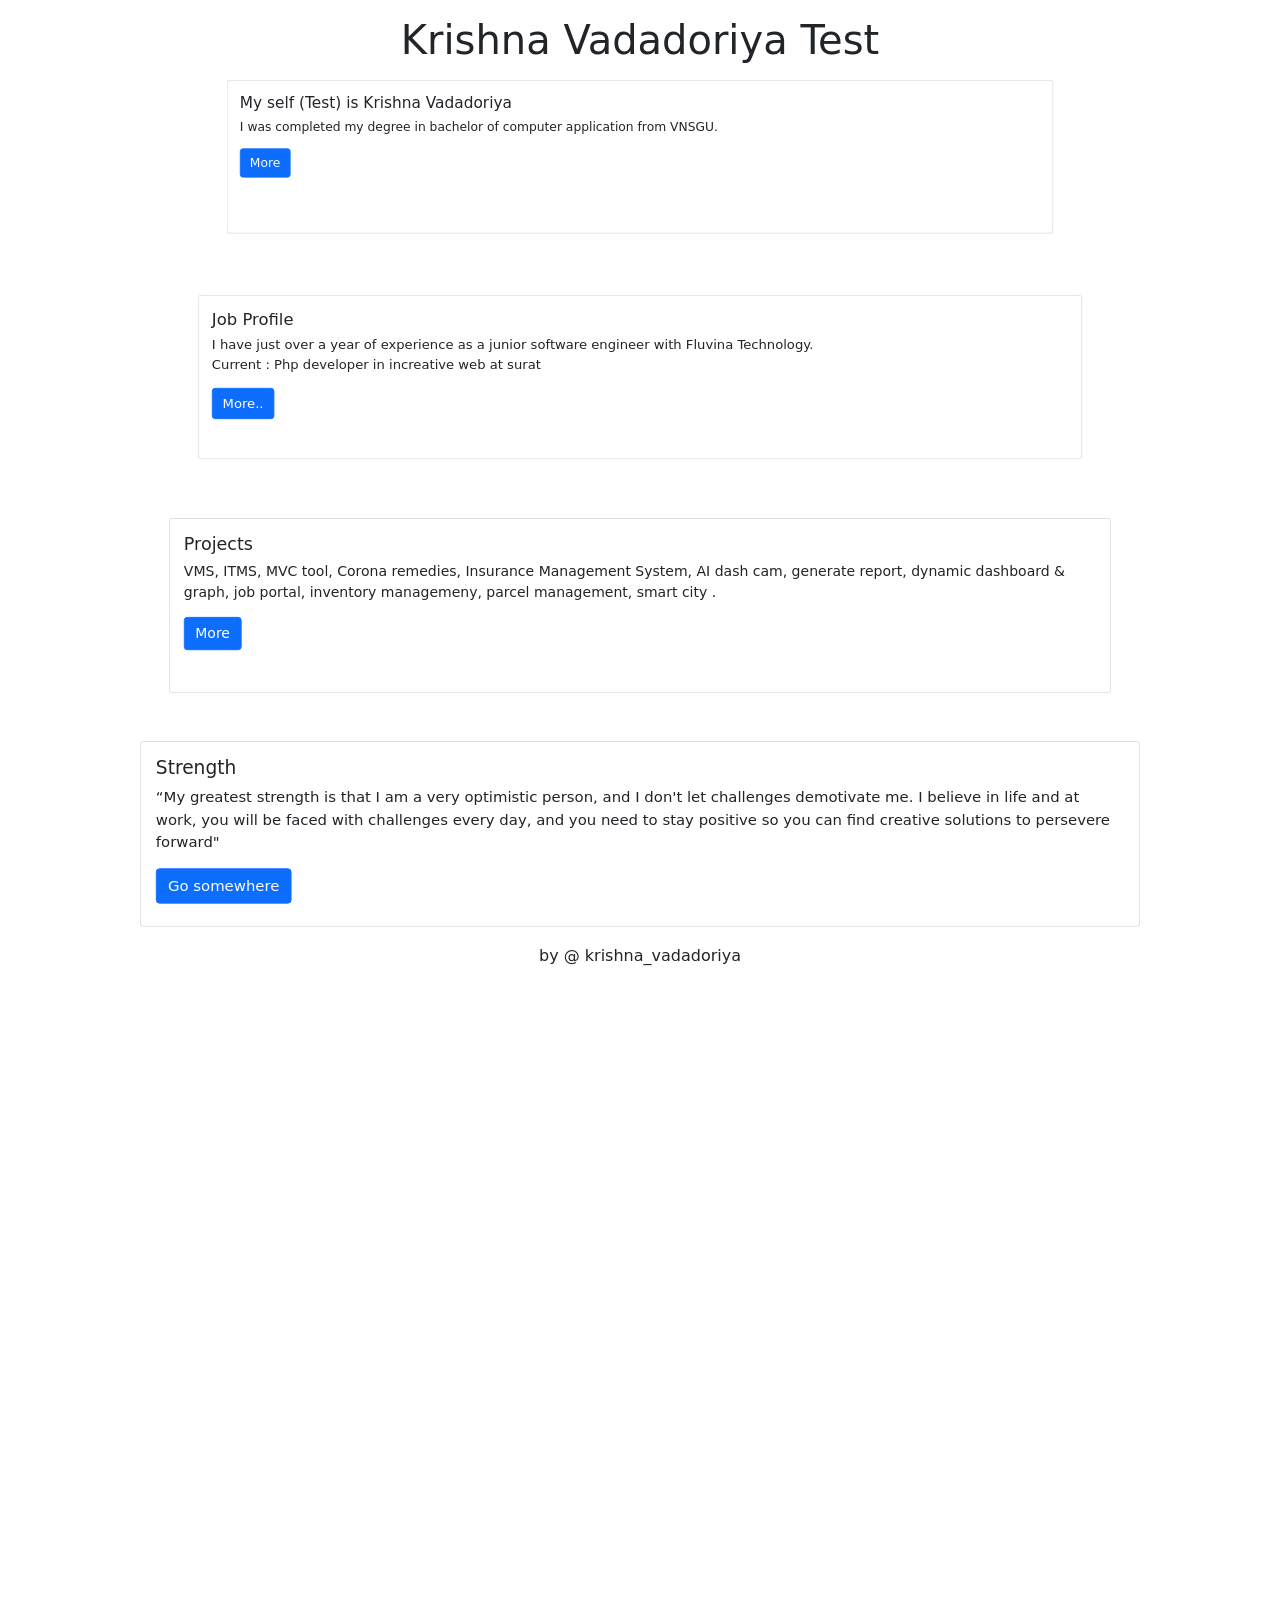
<file: index.html>
<!DOCTYPE html>
<html lang="en">
<head>
    <meta charset="UTF-8">
    <meta name="viewport" content="width=device-width, initial-scale=1.0">
    <title>stacking-cards</title>
    <link href="css/main.css" rel="stylesheet">
    <link href="css/bootstrap.min.css" rel="stylesheet">
</head>
<body>
    <div class="container">
        <div class="jumbotron text-center mt-3">
          <h1>Krishna Vadadoriya Test</h1>
        </div>
        <div class="container card-deck-js">
          <div class="card" style="transform: translateY(0px);">
            <div class="card-body">
              <h5 class="card-title">My self (Test) is Krishna Vadadoriya</h5>
              <p class="card-text">I was completed my degree in bachelor of computer application from VNSGU.</p>
              <a href="#" class="btn btn-primary">More</a>
            </div>
          </div>
          <div class="card">
            <div class="card-body">
              <h5 class="card-title">Job Profile</h5>
              <p class="card-text">I have just over a year of experience as a junior software engineer with Fluvina Technology.<br>Current : Php developer in increative web at surat</p>
              <a href="#" class="btn btn-primary">More..</a>
            </div>
          </div>
          <div class="card">
            <div class="card-body">
              <h5 class="card-title">Projects</h5>
              <p class="card-text">VMS, ITMS, MVC tool, Corona remedies, Insurance Management System, AI dash cam, generate report, dynamic dashboard & graph, job portal, inventory managemeny, parcel management, smart city .</p>
              <a href="#" class="btn btn-primary">More</a>
            </div>
          </div>
          <div class="card">
            <div class="card-body">
              <h5 class="card-title">Strength</h5>
              <p class="card-text">“My greatest strength is that I am a very optimistic person, and I don't let challenges demotivate me. I believe in life and at work, you will be faced with challenges every day, and you need to stay positive so you can find creative solutions to persevere forward"</p>
              <a href="#" class="btn btn-primary">Go somewhere</a>
            </div>
          </div>
        </div>
        <div class="vh-100 text-center mt-5">
          by @ krishna_vadadoriya
        </div>
      </div>
</body>
<script src="js/main.js"></script>
</html>
</file>
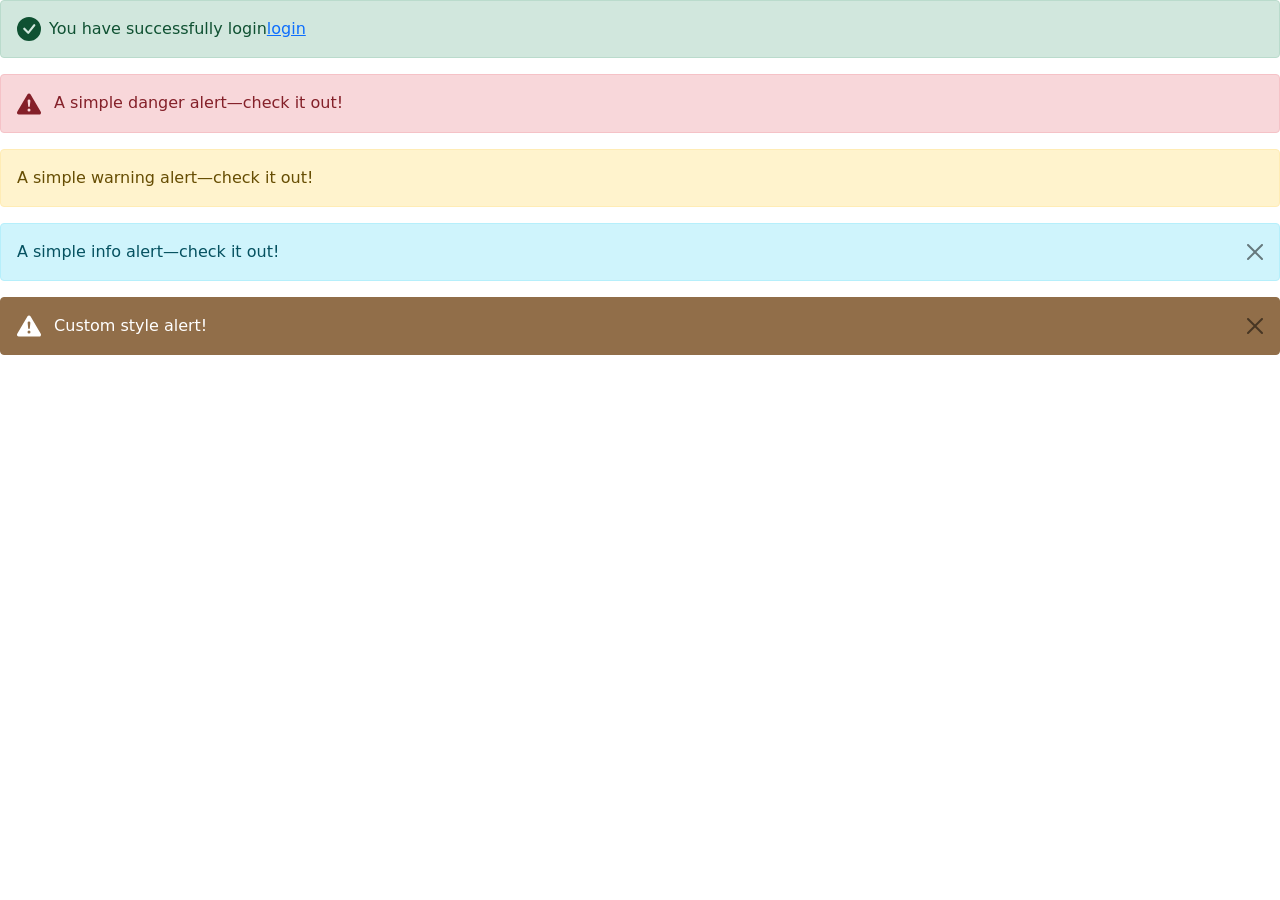
<file: bootstrap-alerts.html>
<!DOCTYPE html>
<html lang="en">
<head>
    <meta charset="UTF-8">
    <meta name="viewport" content="width=device-width, initial-scale=1.0">
    <link href="css/bootstrap.min.css" rel="stylesheet">
    <link href="css/index.css" rel="stylesheet">
    <title>Bootstrap Alerts Example</title>
</head>
<body>
    <svg xmlns="http://www.w3.org/2000/svg" style="display: none;">
        <symbol id="check-circle-fill" fill="currentColor" viewBox="0 0 16 16">
          <path d="M16 8A8 8 0 1 1 0 8a8 8 0 0 1 16 0zm-3.97-3.03a.75.75 0 0 0-1.08.022L7.477 9.417 5.384 7.323a.75.75 0 0 0-1.06 1.06L6.97 11.03a.75.75 0 0 0 1.079-.02l3.992-4.99a.75.75 0 0 0-.01-1.05z"/>
        </symbol>
        <symbol id="info-fill" fill="currentColor" viewBox="0 0 16 16">
          <path d="M8 16A8 8 0 1 0 8 0a8 8 0 0 0 0 16zm.93-9.412-1 4.705c-.07.34.029.533.304.533.194 0 .487-.07.686-.246l-.088.416c-.287.346-.92.598-1.465.598-.703 0-1.002-.422-.808-1.319l.738-3.468c.064-.293.006-.399-.287-.47l-.451-.081.082-.381 2.29-.287zM8 5.5a1 1 0 1 1 0-2 1 1 0 0 1 0 2z"/>
        </symbol>
        <symbol id="exclamation-triangle-fill" fill="currentColor" viewBox="0 0 16 16">
          <path d="M8.982 1.566a1.13 1.13 0 0 0-1.96 0L.165 13.233c-.457.778.091 1.767.98 1.767h13.713c.889 0 1.438-.99.98-1.767L8.982 1.566zM8 5c.535 0 .954.462.9.995l-.35 3.507a.552.552 0 0 1-1.1 0L7.1 5.995A.905.905 0 0 1 8 5zm.002 6a1 1 0 1 1 0 2 1 1 0 0 1 0-2z"/>
        </symbol>
      </svg>
      <div class="alert alert-success d-flex align-items-center" role="alert">
        <svg class="bi flex-shrink-0 me-2" width="24" height="24" role="img" aria-label="Success:"><use xlink:href="#check-circle-fill"/></svg>
        You have successfully login <a href="">login</a>
      </div>
      <div class="alert alert-danger" role="alert">
        <svg class="bi flex-shrink-0 me-2" width="24" height="24" role="img" aria-label="Danger:"><use xlink:href="#exclamation-triangle-fill"/></svg>
        A simple danger alert—check it out!
      </div>
      <div class="alert alert-warning" role="alert">
        A simple warning alert—check it out!
      </div>
      <div class="alert alert-info alert-dismissible" role="alert">
        <button type="button" class="btn-close" data-bs-dismiss="alert" aria-label="Close"></button>
        A simple info alert—check it out!
      </div>
      <div class="alert alert-brown alert-dismissible fade show" role="alert">
        <svg class="bi flex-shrink-0 me-2" width="24" height="24" role="img" aria-label="Brown:"><use xlink:href="#exclamation-triangle-fill"/></svg>
        Custom style alert!
        <button type="button" class="btn-close btn-close-custom" data-bs-dismiss="alert" aria-label="Close"></button>
      </div>
     
</body>
<script src="js/bootstrap.bundle.min.js"></script>
</html>
</file>
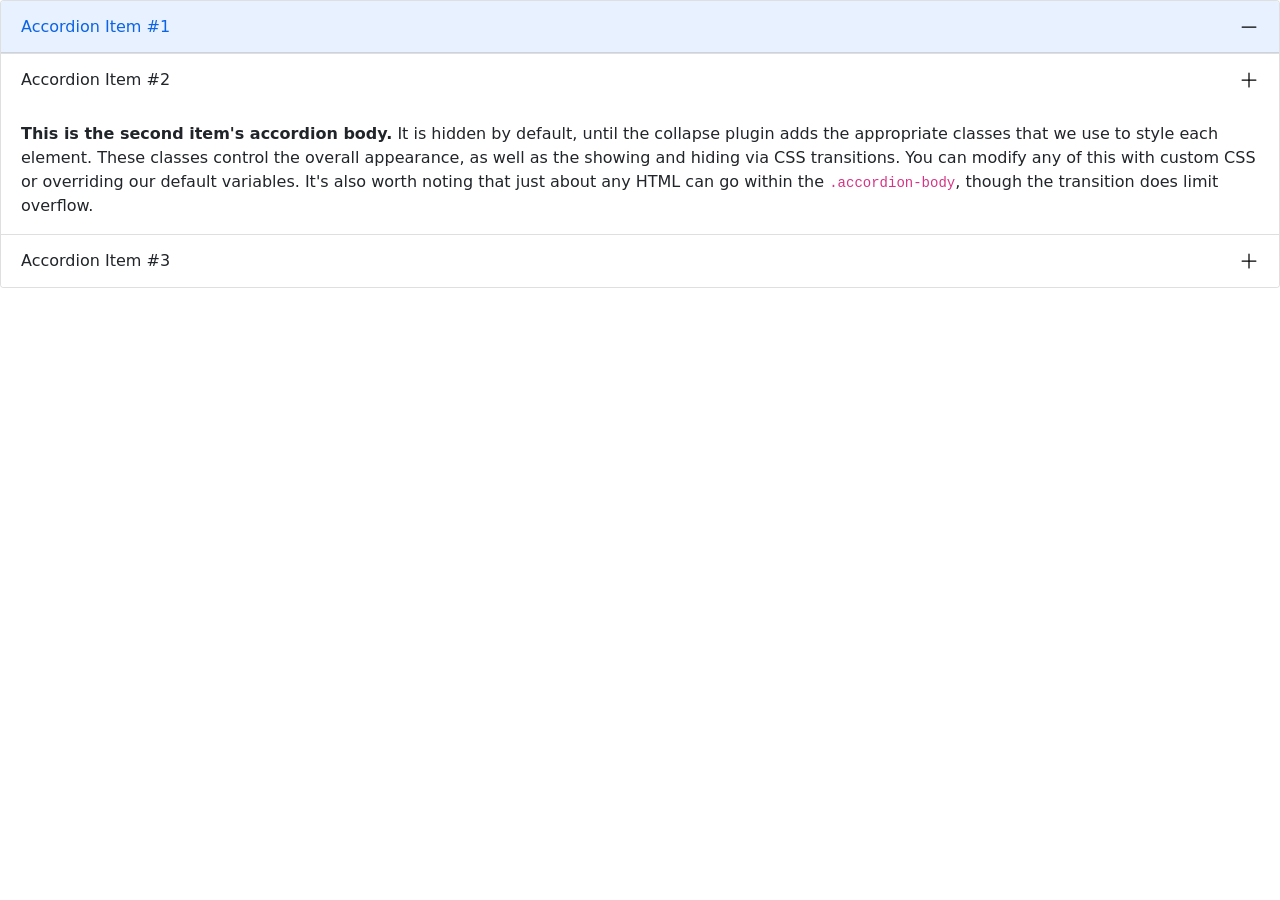
<file: bootstrap-collapse.html>
<!DOCTYPE html>
<html lang="en">
<head>
    <meta charset="UTF-8">
    <meta name="viewport" content="width=device-width, initial-scale=1.0">
    <link href="css/bootstrap.min.css" rel="stylesheet">
    <link href="css/index.css" rel="stylesheet">
    <title>Bootstrap Accordion - Collapse</title>
</head> 
<body>
    <div class="accordion" id="accordionExample">
        <div class="accordion-item">
          <h2 class="accordion-header" id="headingOne">
            <button class="accordion-button" type="button" data-bs-toggle="collapse" data-bs-target="#collapseOne" aria-expanded="true" aria-controls="collapseOne">
              Accordion Item #1
            </button>
          </h2>
          <div id="collapseOne" class="accordion-collapse collapse" aria-labelledby="headingOne" data-bs-parent="#accordionExample">
            <div class="accordion-body">
              <strong>This is the first item's accordion body.</strong> It is shown by default, until the collapse plugin adds the appropriate classes that we use to style each element. These classes control the overall appearance, as well as the showing and hiding via CSS transitions. You can modify any of this with custom CSS or overriding our default variables. It's also worth noting that just about any HTML can go within the <code>.accordion-body</code>, though the transition does limit overflow.
            </div>
          </div>
        </div>
        <div class="accordion-item">
          <h2 class="accordion-header" id="headingTwo">
            <button class="accordion-button collapsed" type="button" data-bs-toggle="collapse" data-bs-target="#collapseTwo" aria-expanded="false" aria-controls="collapseTwo">
              Accordion Item #2
            </button>
          </h2>
          <div id="collapseTwo" class="accordion-collapse collapse show" aria-labelledby="headingTwo" data-bs-parent="#accordionExample">
            <div class="accordion-body">
              <strong>This is the second item's accordion body.</strong> It is hidden by default, until the collapse plugin adds the appropriate classes that we use to style each element. These classes control the overall appearance, as well as the showing and hiding via CSS transitions. You can modify any of this with custom CSS or overriding our default variables. It's also worth noting that just about any HTML can go within the <code>.accordion-body</code>, though the transition does limit overflow.
            </div>
          </div>
        </div>
        <div class="accordion-item">
          <h2 class="accordion-header" id="headingThree">
            <button class="accordion-button collapsed" type="button" data-bs-toggle="collapse" data-bs-target="#collapseThree" aria-expanded="false" aria-controls="collapseThree">
              Accordion Item #3
            </button>
          </h2>
          <div id="collapseThree" class="accordion-collapse collapse" aria-labelledby="headingThree" data-bs-parent="#accordionExample">
            <div class="accordion-body">
              <strong>This is the third item's accordion body.</strong> It is hidden by default, until the collapse plugin adds the appropriate classes that we use to style each element. These classes control the overall appearance, as well as the showing and hiding via CSS transitions. You can modify any of this with custom CSS or overriding our default variables. It's also worth noting that just about any HTML can go within the <code>.accordion-body</code>, though the transition does limit overflow.
            </div>
          </div>
        </div>
      </div>
</body>
<script src="js/bootstrap.bundle.min.js"></script>
</html>
</file>
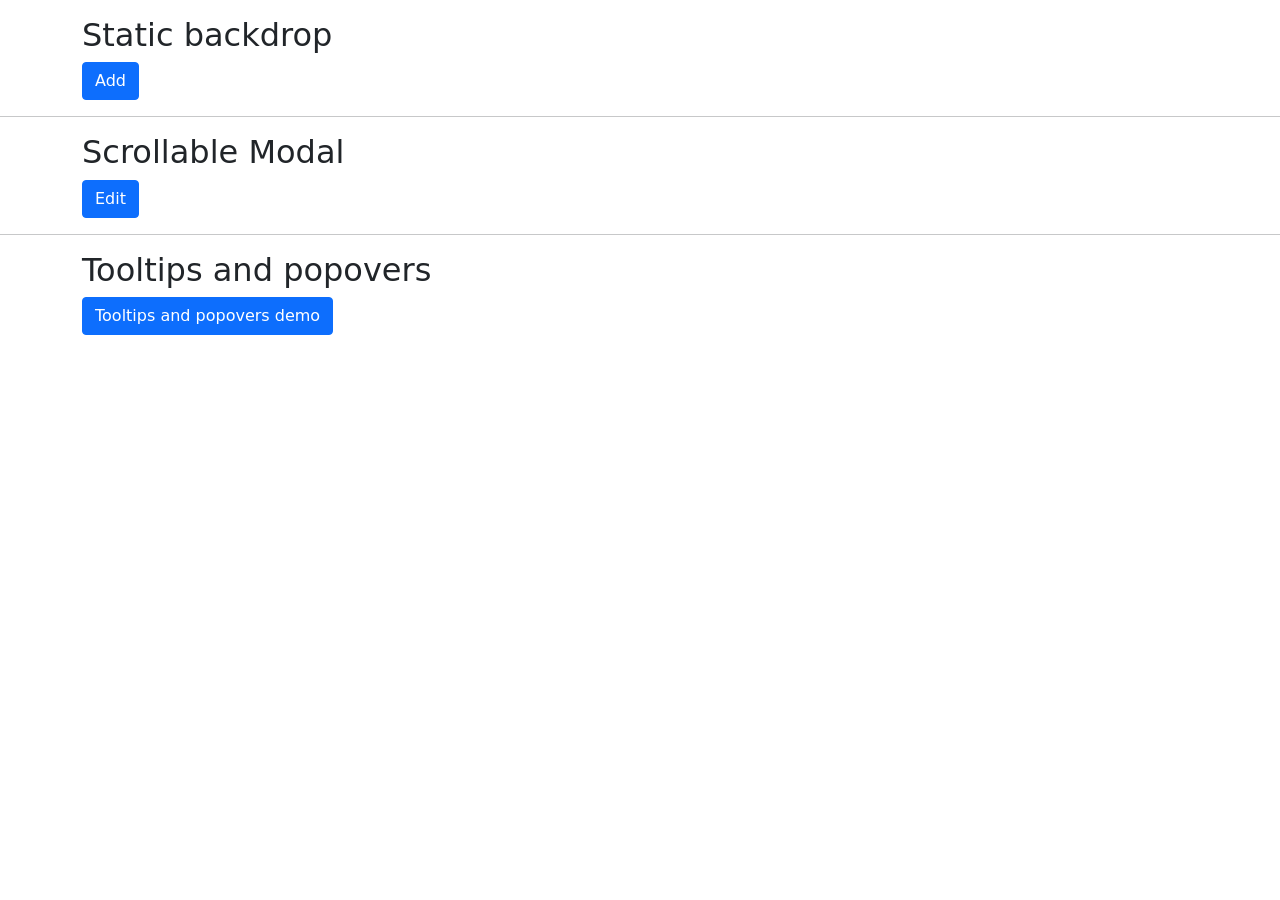
<file: bootstrap-model-tooltip.html>
<!DOCTYPE html>
<html lang="en">

<head>
    <meta charset="UTF-8">
    <meta name="viewport" content="width=device-width, initial-scale=1.0">
    <link href="css/bootstrap.min.css" rel="stylesheet">
    <title>Bootstrap Model</title>
</head>

<body>
    <div class="container mt-3">
        <h2>Static backdrop</h2>
        <button type="button" class="btn btn-primary" data-bs-toggle="modal" data-bs-target="#add">
            Add
        </button>
        <div class="modal fade" id="add" tabindex="-1" aria-labelledby="addModalLabel" aria-hidden="true">
            <div class="modal-dialog">
                <div class="modal-content">
                    <div class="modal-header">
                        <h5 class="modal-title">Add</h5>
                        <button type="button" class="btn-close" data-bs-dismiss="modal" aria-label="Close"></button>
                    </div>
                    <div class="modal-body">
                        <form>
                            <div class="container">
                                <div class="form-group">
                                    <div class="row">
                                        <div class="col-6">
                                            <input type="text" name="name" placeholder="Name" class="form-control">
                                        </div>
                                        <div class="col-6">
                                            <input type="email" name="email" placeholder="Email" class="form-control">
                                        </div>
                                    </div><br>
                                    <div class="row">
                                        <div class="col-8">
                                            <textarea rows="3" placeholder="Address" class="form-control"></textarea>
                                        </div>
                                    </div>
                                </div>

                            </div>
                        </form>
                    </div>
                    <div class="modal-footer">
                        <button type="button" class="btn btn-secondary" data-bs-dismiss="modal">Close</button>
                        <button type="button" class="btn btn-primary">Save changes</button>
                    </div>
                </div>
            </div>
        </div>
    </div>
    <hr>
    <div class="container mt-3">
        <h2>Scrollable Modal</h2>
        <button type="button" class="btn btn-primary" data-bs-toggle="modal" data-bs-target="#edit">
            Edit
        </button>

        <!-- Modal -->
        <div class="modal fade" id="edit" tabindex="-1" aria-labelledby="editModalLabel" aria-hidden="true">
            <div class="modal-dialog modal-dialog-centered modal-dialog-scrollable">
                <div class="modal-content">
                    <div class="modal-header">
                        <h5 class="modal-title" id="editModalLabel">Edit</h5>
                        <button type="button" class="btn-close" data-bs-dismiss="modal" aria-label="Close"></button>
                    </div>
                    <div class="modal-body">
                        <form>
                            <div class="container">
                                <div class="row mb-3">
                                    <div class="col-6">
                                        <label for="name" class="form-label">Name</label>
                                        <input type="text" id="name" name="name" placeholder="Name"
                                            class="form-control">
                                    </div>
                                    <div class="col-6">
                                        <label for="email" class="form-label">Email</label>
                                        <input type="email" id="email" name="email" placeholder="Email"
                                            class="form-control">
                                    </div>
                                </div>

                                <div class="row mb-3">
                                    <div class="col-12">
                                        <label for="address" class="form-label">Address</label>
                                        <textarea id="address" rows="3" placeholder="Address"
                                            class="form-control"></textarea>
                                    </div>
                                </div>

                                <div class="row mb-3">
                                    <div class="col-6">
                                        <label for="phone" class="form-label">Phone</label>
                                        <input type="text" id="phone" name="phone" placeholder="Phone" maxlength="10"
                                            class="form-control">
                                    </div>
                                    <div class="col-6">
                                        <label for="pincode" class="form-label">Pincode</label>
                                        <input type="text" id="pincode" name="pincode" placeholder="Pincode"
                                            maxlength="6" class="form-control">
                                    </div>
                                </div>

                                <!-- Additional Fields to Make Form Longer -->
                                <div class="row mb-3">
                                    <div class="col-6">
                                        <label for="city" class="form-label">City</label>
                                        <input type="text" id="city" name="city" placeholder="City"
                                            class="form-control">
                                    </div>
                                    <div class="col-6">
                                        <label for="state" class="form-label">State</label>
                                        <input type="text" id="state" name="state" placeholder="State"
                                            class="form-control">
                                    </div>
                                </div>

                                <div class="row mb-3">
                                    <div class="col-6">
                                        <label for="dob" class="form-label">Date of Birth</label>
                                        <input type="date" id="dob" name="dob" class="form-control">
                                    </div>
                                    <div class="col-6">
                                        <label for="gender" class="form-label">Gender</label>
                                        <select id="gender" name="gender" class="form-select">
                                            <option value="">Select</option>
                                            <option value="Male">Male</option>
                                            <option value="Female">Female</option>
                                            <option value="Other">Other</option>
                                        </select>
                                    </div>
                                </div>

                                <div class="row mb-3">
                                    <div class="col-12">
                                        <label for="bio" class="form-label">Bio</label>
                                        <textarea id="bio" rows="4" placeholder="Write something about yourself..."
                                            class="form-control"></textarea>
                                    </div>
                                </div>

                            </div>
                        </form>
                    </div>

                    <!-- Modal Footer -->
                    <div class="modal-footer">
                        <button type="button" class="btn btn-secondary" data-bs-dismiss="modal">Close</button>
                        <button type="submit" class="btn btn-primary">Save Changes</button>
                    </div>
                </div>
            </div>
        </div>
    </div>
    <hr>
    <div class="container mt-3">
        <h2>Tooltips and popovers</h2>
        <button type="button" class="btn btn-primary" data-bs-toggle="modal" data-bs-target="#tooltip">
            Tooltips and popovers demo
        </button>
        <div class="modal fade" id="tooltip" tabindex="-1" aria-labelledby="editModalLabel" aria-hidden="true">
            <div class="modal-dialog">
                <div class="modal-content">
                    <div class="modal-header">
                        <h5 class="modal-title" id="editModalLabel">Tooltips and popovers demo</h5>
                        <button type="button" class="btn-close" data-bs-dismiss="modal" aria-label="Close"></button>
                    </div>
                    <div class="modal-body">
                        <h2 class="fs-5">Popover in a modal</h2>
                        <p>This <button class="btn btn-secondary" data-bs-toggle="popover" title="Popover title"
                                data-bs-content="Popover body content is set in this attribute.">button</button>
                            triggers a popover on
                            click.</p>
                        <hr>
                
                        <h2 class="fs-5">Tooltips in a modal</h2>
                        <p><a href="#" data-bs-toggle="tooltip" title="Tooltip">This link</a> and <a href="#"
                                data-bs-toggle="tooltip" title="Tooltip">that link</a> have tooltips on hover.</p>
                        <hr>

                        <div class="container">
                            <h2>bootstrap 5 popover</h2>
                            <button type="button" class="btn btn-primary m-2" data-bs-toggle="popover"
                                data-bs-placement="top" title="Popover Title" data-bs-content="This is a top popover">
                                Click me (Top)
                            </button>

                            <button type="button" class="btn btn-secondary m-2" data-bs-toggle="popover"
                                data-bs-placement="right" title="Popover Title"
                                data-bs-content="This is a right popover">
                                Click me (Right)
                            </button>

                            <button type="button" class="btn btn-success m-2" data-bs-toggle="popover"
                                data-bs-placement="bottom" title="Popover Title"
                                data-bs-content="This is a bottom popover">
                                Click me (Bottom)
                            </button>

                            <button type="button" class="btn btn-danger m-2" data-bs-toggle="popover"
                                data-bs-placement="left" title="Popover Title" data-bs-content="This is a left popover">
                                Click me (Left)
                            </button>
                        </div>
                        <hr>
                    <div class="container">
                        <h2>Bootstrap 5 Tooltips</h2>

                        <button type="button" class="btn btn-primary m-2" data-bs-toggle="tooltip" data-bs-placement="top"
                            title="Tooltip on top">
                            Hover me (Top)
                        </button>

                        <button type="button" class="btn btn-secondary m-2" data-bs-toggle="tooltip"
                            data-bs-placement="right" title="Tooltip on right">
                            Hover me (Right)
                        </button>

                        <button type="button" class="btn btn-success m-2" data-bs-toggle="tooltip"
                            data-bs-placement="bottom" title="Tooltip on bottom">
                            Hover me (Bottom)
                        </button>

                        <button type="button" class="btn btn-danger m-2" data-bs-toggle="tooltip" data-bs-placement="left"
                            title="Tooltip on left">
                            Hover me (Left)
                        </button>
                    </div>
                    </div>
                    
                    <!-- Modal Footer -->
                    <div class="modal-footer">
                        <button type="button" class="btn btn-secondary" data-bs-dismiss="modal">Close</button>
                    </div>
                </div>
            </div>
        </div>
    </div>
</body>

<script src="js/bootstrap.bundle.min.js"></script>
<script>
    document.addEventListener("DOMContentLoaded", function () {
        var popoverTriggerList = [].slice.call(document.querySelectorAll('[data-bs-toggle="popover"]'));
        var popoverList = popoverTriggerList.map(function (popoverTriggerEl) {
            return new bootstrap.Popover(popoverTriggerEl);
        });
    });
    document.addEventListener("DOMContentLoaded", function () {
    var tooltipTriggerList = [].slice.call(document.querySelectorAll('[data-bs-toggle="tooltip"]'));
    var tooltipList = tooltipTriggerList.map(function (tooltipTriggerEl) {
        return new bootstrap.Tooltip(tooltipTriggerEl);
    });
});
</script>

</html>
</file>
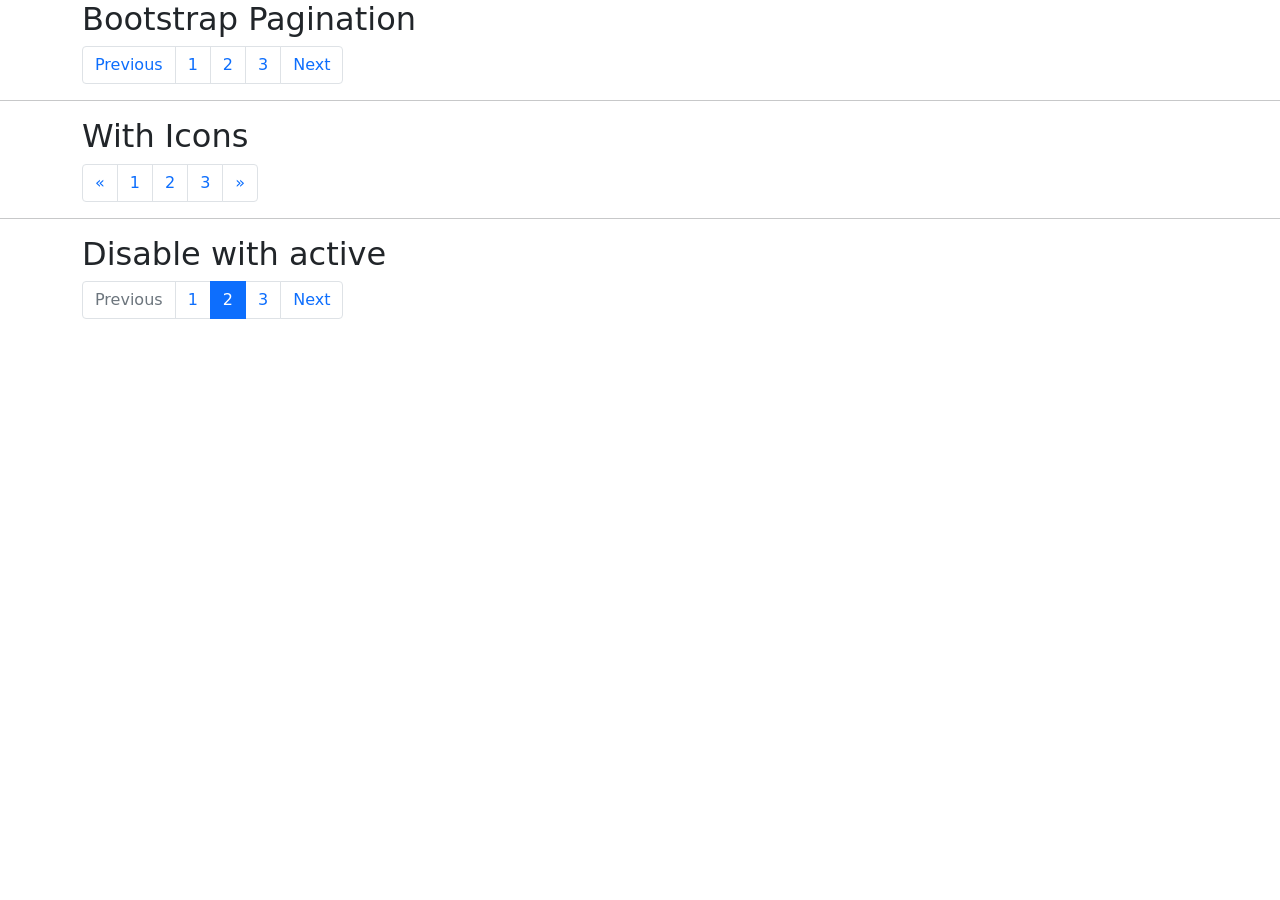
<file: bs-pagination.html>
<!DOCTYPE html>
<html lang="en">
<head>
    <meta charset="UTF-8">
    <meta name="viewport" content="width=device-width, initial-scale=1.0">
    <link href="css/bootstrap.min.css" rel="stylesheet">
    <title>Bootstrap Pagination</title>
</head>
<body>
    <div class="container">
    <h2>Bootstrap Pagination</h2>
    <nav aria-label="Page navigation example">
        <ul class="pagination">
          <li class="page-item"><a class="page-link" href="#">Previous</a></li>
          <li class="page-item"><a class="page-link" href="#">1</a></li>
          <li class="page-item"><a class="page-link" href="#">2</a></li>
          <li class="page-item"><a class="page-link" href="#">3</a></li>
          <li class="page-item"><a class="page-link" href="#">Next</a></li>
        </ul>
      </nav>
    </div><hr>
    <div class="container">
        <h2>With Icons</h2>
        <nav aria-label="Page navigation example">
            <ul class="pagination">
              <li class="page-item">
                <a class="page-link" href="#" aria-label="Previous">
                  <span aria-hidden="true">&laquo;</span>
                </a>
              </li>
              <li class="page-item"><a class="page-link" href="#">1</a></li>
              <li class="page-item"><a class="page-link" href="#">2</a></li>
              <li class="page-item"><a class="page-link" href="#">3</a></li>
              <li class="page-item">
                <a class="page-link" href="#" aria-label="Next">
                  <span aria-hidden="true">&raquo;</span>
                </a>
              </li>
            </ul>
          </nav>
    </div><hr>
    <div class="container">
        <h2>Disable with active</h2>
        <nav aria-label="...">
            <ul class="pagination">
              <li class="page-item disabled">
                <a class="page-link" href="#" tabindex="-1" aria-disabled="true">Previous</a>
              </li>
              <li class="page-item"><a class="page-link" href="#">1</a></li>
              <li class="page-item active" aria-current="page">
                <a class="page-link" href="#">2</a>
              </li>
              <li class="page-item"><a class="page-link" href="#">3</a></li>
              <li class="page-item">
                <a class="page-link" href="#">Next</a>
              </li>
            </ul>
          </nav>
    </div>
</body>
<script src="js/bootstrap.bundle.min.js"></script>
</html>
</file>
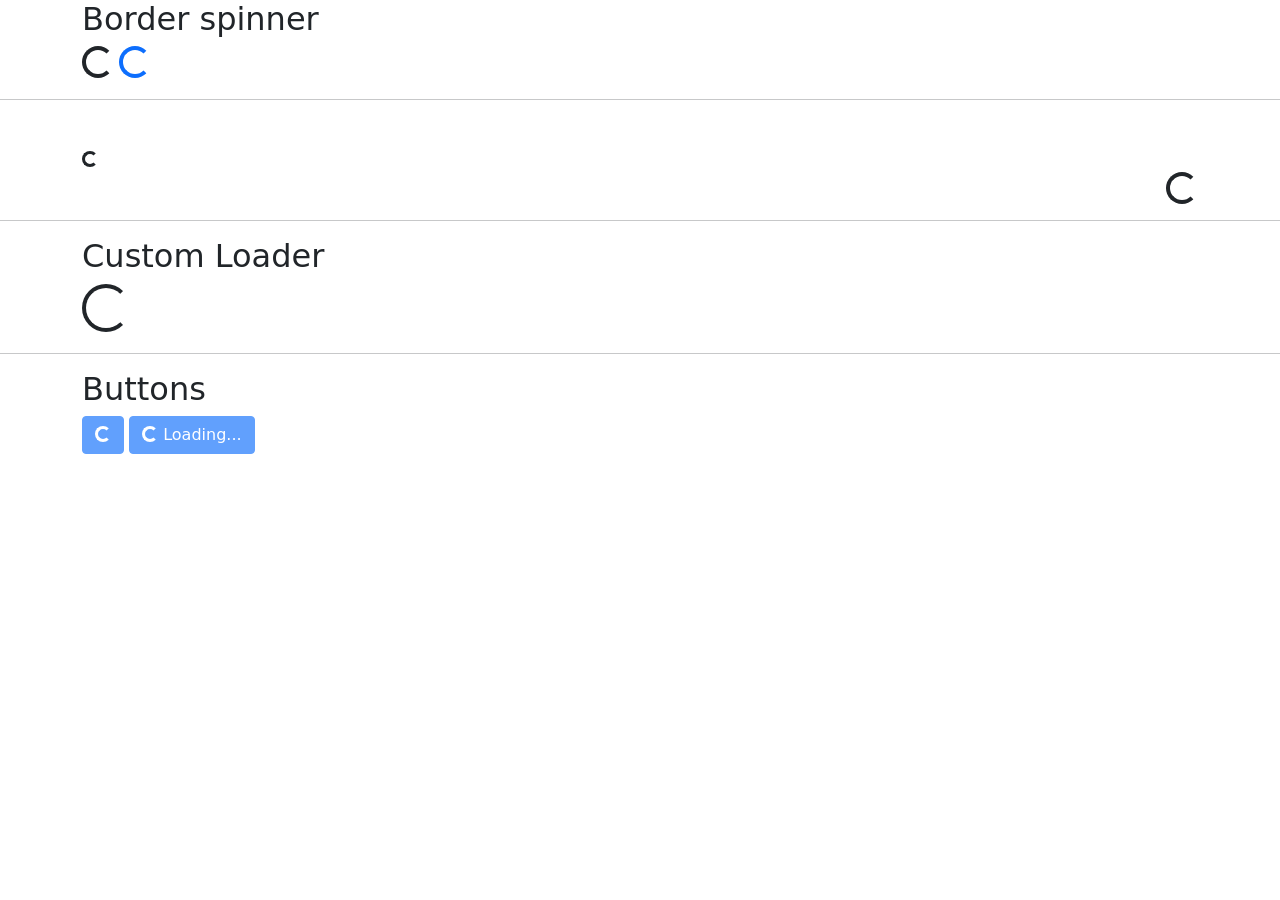
<file: bs-sninners.html>
<!DOCTYPE html>
<html lang="en">
<head>
    <meta charset="UTF-8">
    <meta name="viewport" content="width=device-width, initial-scale=1.0">
    <link href="css/bootstrap.min.css" rel="stylesheet">
    <title>Bootstrap spinner || Loader</title>
</head>
<body>
    <div class="container">
        <h2>Border spinner</h2>
        <div class="spinner-border" role="status">
            <span class="visually-hidden">Loading...</span>
        </div>
        <div class="spinner-border text-primary" role="status">
            <span class="visually-hidden">Loading...</span>
        </div>
        <div class="spinner-grow" role="status">
            <span class="visually-hidden">Loading...</span>
        </div>
      
    </div><hr>
    <div class="container">
        <div class="d-flex justify-content-center">
            <div class="spinner-grow text-success" role="status">
                <span class="visually-hidden">Loading...</span>
            </div>
        </div>
        <div class="spinner-border spinner-border-sm" role="status">
            <span class="visually-hidden">Loading...</span>
        </div>
        <div class="clearfix">
            <div class="spinner-border float-end" role="status">
              <span class="visually-hidden">Loading...</span>
            </div>
        </div>
    </div><hr>
    <div class="container">
        <h2>Custom Loader</h2>
        <div class="spinner-border" style="width: 3rem; height: 3rem;" role="status">
            <span class="visually-hidden">Loading...</span>
          </div>
          <div class="spinner-grow" style="width: 3rem; height: 3rem;" role="status">
            <span class="visually-hidden">Loading...</span>
          </div>
    </div><hr>
    <div class="container">
        <h2>Buttons</h2>
        <button class="btn btn-primary" type="button" disabled>
            <span class="spinner-border spinner-border-sm" role="status" aria-hidden="true"></span>
            <span class="visually-hidden">Loading...</span>
          </button>
          <button class="btn btn-primary" type="button" disabled>
            <span class="spinner-border spinner-border-sm" role="status" aria-hidden="true"></span>
            Loading...
          </button>
    </div>
</body>
<script src="js/bootstrap.bundle.min.js"></script>
</html>
</file>
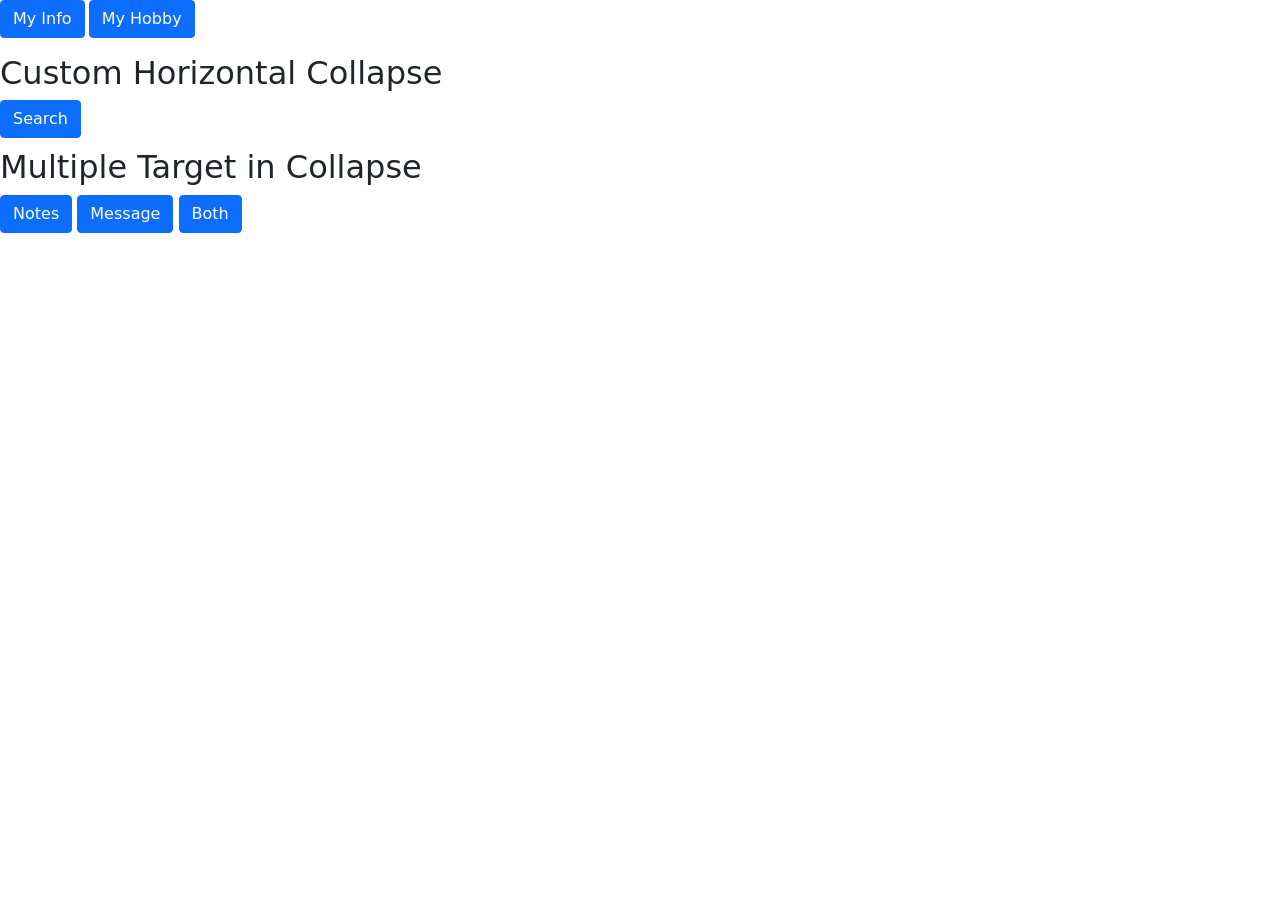
<file: collapse.html>
<!DOCTYPE html>
<html lang="en">
<head>
    <meta charset="UTF-8">
    <meta name="viewport" content="width=device-width, initial-scale=1.0">
    <link href="css/bootstrap.min.css" rel="stylesheet">
    <title>Bootstrap Collapse</title>
</head>
<body>
    <p class="d-inline-flex gap-1">
        <a class="btn btn-primary" data-bs-toggle="collapse" href="#collapseExample" role="button" aria-expanded="false" aria-controls="collapseExample">
          My Info
        </a>
        <button class="btn btn-primary" type="button" data-bs-toggle="collapse" data-bs-target="#collapseExample" aria-expanded="false" aria-controls="collapseExample">
          My Hobby
        </button>
      </p>
      <div class="collapse" id="collapseExample">
        <div class="card card-body">
          My name is krishna vadadoriya
        </div>
      </div>

      <h2>Custom Horizontal Collapse</h2>
      <div class="row d-inline-flex gap-2 align-items-start">
        <div class="col-auto">
          <button class="btn btn-primary" type="button" data-bs-toggle="collapse" data-bs-target="#collapseWidthExample" aria-expanded="false" aria-controls="collapseWidthExample">
            Search
          </button>
        </div>
        <div class="col-auto" style="min-height: 48px;">
          <div class="collapse collapse-horizontal" id="collapseWidthExample">
              <form>
                <div class="form-group">
                  <input type="search" name="search" placeholder="Search here" class="form-control">
                </div>
              </form>
          </div>
        </div>
      </div>


      <h2>Multiple Target in Collapse</h2>
      <p>
        <a class="btn btn-primary" data-bs-toggle="collapse" href="#multiCollapseExample1" role="button" aria-expanded="false" aria-controls="multiCollapseExample1">Notes</a>
        <button class="btn btn-primary" type="button" data-bs-toggle="collapse" data-bs-target="#multiCollapseExample2" aria-expanded="false" aria-controls="multiCollapseExample2">Message</button>
        <button class="btn btn-primary" type="button" data-bs-toggle="collapse" data-bs-target=".multi-collapse" aria-expanded="false" aria-controls="multiCollapseExample1 multiCollapseExample2">Both</button>
      </p>
      <div class="row">
        <div class="col">
          <div class="collapse multi-collapse" id="multiCollapseExample1">
            <div class="card card-body">
              Anim pariatur cliche reprehenderit, enim eiusmod high life accusamus terry richardson ad squid. Nihil anim keffiyeh helvetica, craft beer labore wes anderson cred nesciunt sapiente ea proident.
            </div>
          </div>
        </div>
        <div class="col">
          <div class="collapse multi-collapse" id="multiCollapseExample2">
            <div class="card card-body">
              Anim pariatur cliche reprehenderit, enim eiusmod high life accusamus terry richardson ad squid. Nihil anim keffiyeh helvetica, craft beer labore wes anderson cred nesciunt sapiente ea proident.
            </div>
          </div>
        </div>
      </div>
      
</body>
<script src="js/bootstrap.bundle.min.js"></script>
</html>
</file>
<file: css/main.css>
html,
body {
  heigth: 100%;
}

/* @mixin translateY {
  @for $i from 0 through 15 {
    &:nth-child(#{$i}) {
      transform: translateY(#{$i * 16}px);
    }
  }
} */

.card {
  position: sticky !important;
  top: 5em;
  transform-origin: center top;
  margin: 0.5em;
  height: 200px;
  /* @include translateY; */
}
</file>
<file: css/index.css>
/* changle accordian icon to plus and minus */
.accordion-button::after{
    background-image: url("data:image/svg+xml,%3Csvg xmlns='http://www.w3.org/2000/svg' width='16' height='16' fill='currentColor' class='bi bi-plus-lg' viewBox='0 0 16 16'%3E%3Cpath fill-rule='evenodd' d='M8 2a.5.5 0 0 1 .5.5v5h5a.5.5 0 0 1 0 1h-5v5a.5.5 0 0 1-1 0v-5h-5a.5.5 0 0 1 0-1h5v-5A.5.5 0 0 1 8 2'/%3E%3C/svg%3E");
}
.accordion-button:not(.collapsed)::after{
    background-image: url("data:image/svg+xml,%3Csvg xmlns='http://www.w3.org/2000/svg' width='16' height='16' fill='currentColor' class='bi bi-dash-lg' viewBox='0 0 16 16'%3E%3Cpath fill-rule='evenodd' d='M2 8a.5.5 0 0 1 .5-.5h11a.5.5 0 0 1 0 1h-11A.5.5 0 0 1 2 8'/%3E%3C/svg%3E");
}

/* custom css for handle different alerts color */

.alert-brown {
    color: white;
    background-color: #916e49;
    border-color: #916e49;
}
.btn-close-custom{
    color: white !important;
}
</file>
